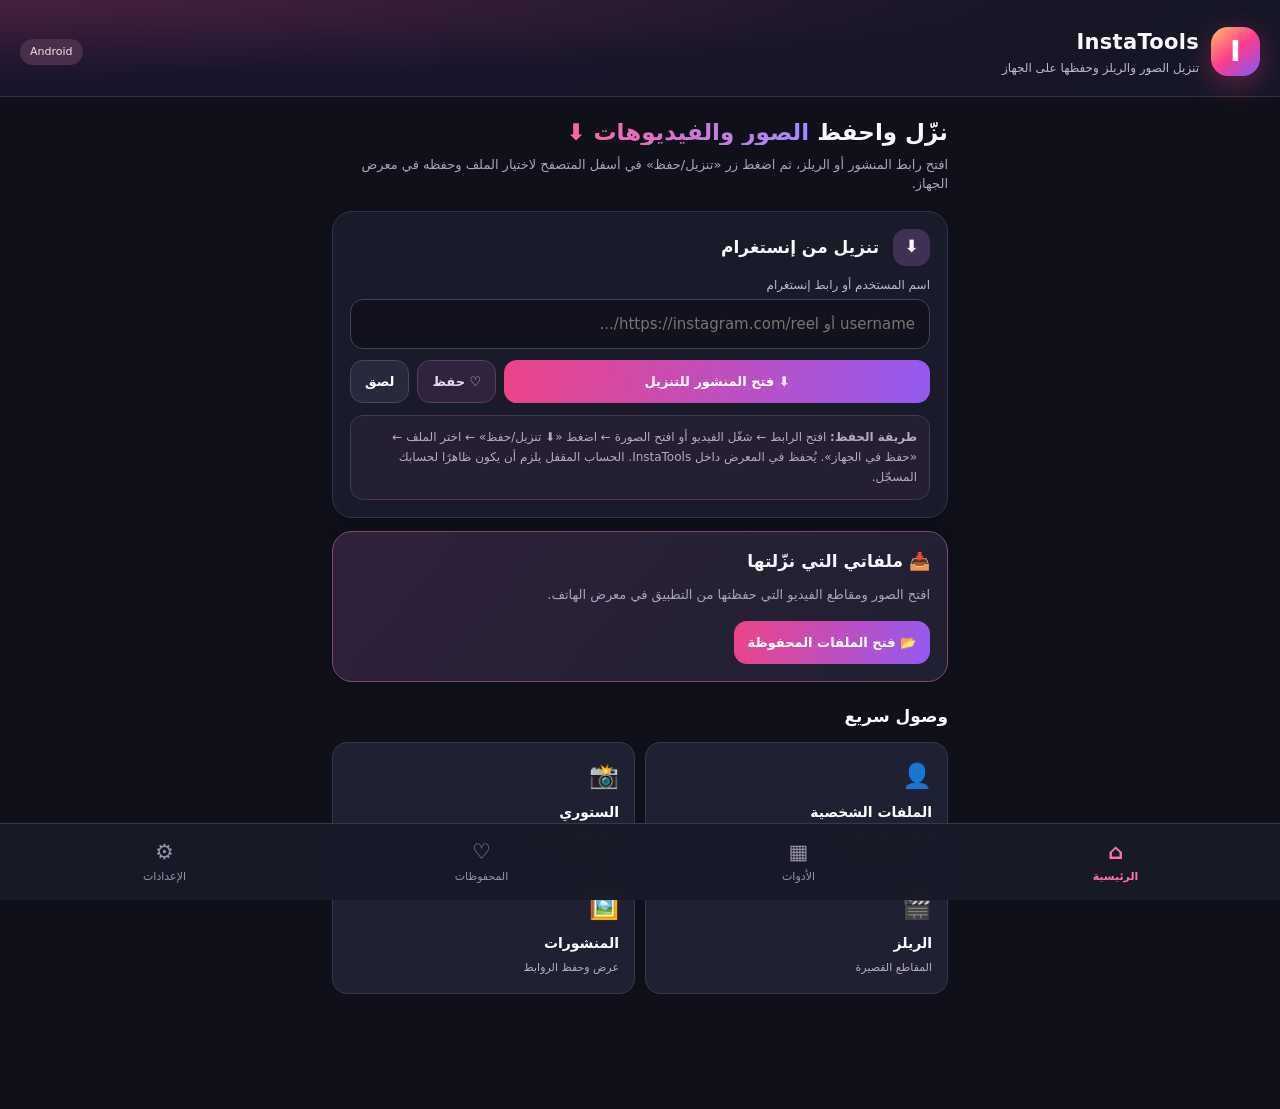
<file: app/src/main/assets/index.html>
<!doctype html>
<html lang="ar" dir="rtl"><head><meta charset="UTF-8"><meta name="viewport" content="width=device-width,initial-scale=1,viewport-fit=cover">
<meta name="theme-color" content="#0f101a"><title>InstaTools — تنزيل الصور والريلز</title>
<style>
:root{color-scheme:dark;--bg:#0f101a;--surface:#191a2a;--surface2:#22233a;--edge:#32334a;--pink:#ff4d8d;--purple:#9058ff;--text:#faf7ff;--muted:#a7a4bb}
*{box-sizing:border-box}body{margin:0;background:var(--bg);color:var(--text);font-family:system-ui,-apple-system,'Segoe UI',Tahoma,sans-serif;line-height:1.5}button,input,textarea{font:inherit}button{cursor:pointer}header{padding:27px 20px 19px;background:radial-gradient(ellipse at top left,#47203f 0%,transparent 57%),linear-gradient(140deg,#19152c,#151626);border-bottom:1px solid #383048}
.top{display:flex;align-items:center;gap:12px}.logo{width:49px;height:49px;border-radius:17px;background:linear-gradient(140deg,#ffbe6b,#fc3c8c,#7c59ff);display:grid;place-items:center;font-size:29px;font-weight:900;color:white;box-shadow:0 8px 30px #fa438255}.brand{font-size:21px;font-weight:850;letter-spacing:.3px}.sub{color:#bfb9cc;font-size:12px}.tag{font-size:11px;margin-right:auto;padding:5px 10px;background:#49304a;color:#ffdce8;border-radius:50px}
main{max-width:650px;margin:auto;padding:19px 17px 115px}.intro{font-size:23px;line-height:1.35;margin:1px 0 7px;font-weight:800}.highlight{background:linear-gradient(90deg,#ff649f,#a18bff);background-clip:text;color:transparent}
.muted{color:var(--muted);font-size:13px;margin:5px 0 17px}.card{background:var(--surface);border:1px solid var(--edge);border-radius:20px;padding:17px;margin:13px 0;box-shadow:0 8px 25px #03020822}
.card h2{font-size:17px;margin:0 0 10px}.icon{display:inline-flex;width:37px;height:37px;align-items:center;justify-content:center;border-radius:13px;background:#403054;margin-left:8px}
input,textarea{width:100%;background:#11121d;color:white;border:1px solid #414158;outline:0;border-radius:13px;padding:13px 14px;font-size:15px;direction:auto}
textarea{min-height:115px;resize:vertical}input:focus,textarea:focus{border-color:#a66eff}
.actions{display:flex;gap:8px;flex-wrap:wrap;margin-top:11px}.btn{min-height:43px;border:1px solid #4c455b;background:#29293d;color:white;padding:10px 14px;border-radius:13px;font-weight:650;font-size:13px}
.btn.primary{border:0;background:linear-gradient(105deg,#ed4386,#935af2);color:white}.btn.secondary{background:#30233d;color:#e9d8fa;border-color:#553e65}.btn.flex{flex:1}.btn:active{transform:scale(.98)}
.options{display:grid;grid-template-columns:repeat(2,minmax(0,1fr));gap:10px;margin-top:12px}.tool{border:1px solid #39354d;background:#1f2031;border-radius:15px;text-align:right;padding:15px;min-height:90px;color:white}.tool b{display:block;margin-top:8px;font-size:14px}.tool small{font-size:11px;color:#b9adc6}.tool .emoji{font-size:24px}
small{color:var(--muted)}.pill{border:1px solid #463b5a;border-radius:20px;font-size:11px;padding:3px 9px;color:#d8bfe7;display:inline-block}
.tabs{position:fixed;bottom:0;left:0;right:0;display:flex;background:#191a29f8;border-top:1px solid #38364b;padding:8px 6px max(10px,env(safe-area-inset-bottom));z-index:5;backdrop-filter:blur(15px)}
.tab{border:0;background:transparent;color:#9893aa;flex:1;padding:5px 1px;font-size:11px}.tab span{font-size:21px;display:block}.tab.active{color:#ff72a5;font-weight:700}
.section{display:none}.section.active{display:block}.empty{border:1px dashed #45415c;border-radius:17px;padding:35px 15px;text-align:center;color:#a7a0b4;margin-top:14px}.entry{display:flex;align-items:center;gap:8px;padding:11px 0;border-bottom:1px solid #393449}.entry .content{min-width:0;flex:1}.entry .content b,.entry .content small{display:block;overflow:hidden;text-overflow:ellipsis;white-space:nowrap}.entry .content small{direction:ltr;text-align:right}
.notice{font-size:12px;color:#b6a9c4;line-height:1.65;background:#241f32;border:1px solid #473551;border-radius:13px;padding:12px;margin-top:12px}
.toast{position:fixed;bottom:86px;left:20px;right:20px;margin:auto;max-width:440px;background:#3e2d50;color:white;padding:11px 17px;text-align:center;border-radius:13px;border:1px solid #aa71d5;display:none;z-index:10;box-shadow:0 10px 30px #0009}
.divider{height:1px;background:#333146;margin:14px 0}
label{font-size:12px;color:#c1b6d2;display:block;margin-bottom:5px}
</style></head><body>
<header><div class="top"><div class="logo">I</div><div><div class="brand">InstaTools</div><div class="sub">تنزيل الصور والريلز وحفظها على الجهاز</div></div><span class="tag">Android</span></div></header>
<main>
<section id="home" class="section active"><div class="intro">نزّل واحفظ <span class="highlight">الصور والفيديوهات ⬇️</span></div><p class="muted">افتح رابط المنشور أو الريلز، ثم اضغط زر «تنزيل/حفظ» في أسفل المتصفح لاختيار الملف وحفظه في معرض الجهاز.</p>
<div class="card"><h2><span class="icon">⬇️</span> تنزيل من إنستغرام</h2><label for="link">اسم المستخدم أو رابط إنستغرام</label><input id="link" spellcheck="false" placeholder="username أو https://instagram.com/reel/..."><div class="actions"><button class="btn primary flex" onclick="openInput()">⬇ فتح المنشور للتنزيل</button><button class="btn secondary" onclick="bookmarkInput()">♡ حفظ</button><button class="btn" onclick="pasteTo('link')">لصق</button></div>
<div class="notice"><b>طريقة الحفظ:</b> افتح الرابط ← شغّل الفيديو أو افتح الصورة ← اضغط «⬇ تنزيل/حفظ» ← اختر الملف ← «حفظ في الجهاز». يُحفظ في المعرض داخل InstaTools. الحساب المقفل يلزم أن يكون ظاهرًا لحسابك المسجّل.</div></div>
<div class="card" style="border-color:#85486c;background:linear-gradient(130deg,#30213a,#1f2031)">
<h2>📥 ملفاتي التي نزّلتها</h2>
<p class="muted">افتح الصور ومقاطع الفيديو التي حفظتها من التطبيق في معرض الهاتف.</p>
<button class="btn primary" onclick="downloads()">📂 فتح الملفات المحفوظة</button>
</div>
<h2 style="font-size:17px;margin:22px 0 7px">وصول سريع</h2>
<div class="options"><button class="tool" onclick="navigate('https://www.instagram.com/')"><span class="emoji">👤</span><b>الملفات الشخصية</b><small>استعرض الحسابات</small></button>
<button class="tool" onclick="chooseType('stories')"><span class="emoji">📸</span><b>الستوري</b><small>روابط القصص</small></button>
<button class="tool" onclick="chooseType('reels')"><span class="emoji">🎬</span><b>الريلز</b><small>المقاطع القصيرة</small></button>
<button class="tool" onclick="chooseType('posts')"><span class="emoji">🖼️</span><b>المنشورات</b><small>عرض وحفظ الروابط</small></button></div></section>
<section id="tools" class="section"><h1 class="intro">صندوق الأدوات 🧰</h1><p class="muted">حفظ الملفات الأصلية في معرض أندرويد، ونسخ التعليقات.</p><div class="card"><h2>🎬 تنزيل صور وفيديوهات إنستغرام</h2><p class="muted">من الصفحة الرئيسية افتح رابط المنشور أو الريلز. سيظهر أسفل المتصفح زر «⬇ تنزيل/حفظ» لاكتشاف الملفات الموجودة بالصفحة ثم اختيار الصورة أو الفيديو المطلوب.</p><button class="btn primary" onclick="show('home')">اذهب لإدخال رابط التنزيل</button><button class="btn secondary" onclick="downloads()" style="margin-right:8px">عرض تنزيلاتي</button></div>
<div class="card"><h2><span class="icon">⬇️</span> تنزيل صورة أو فيديو</h2><p class="muted">ألصق رابط ملف مباشر ينتهي مثلًا بـ mp4 أو jpg، وليس رابط صفحة منشور.</p><input id="mediaUrl" placeholder="https://example.com/video.mp4" spellcheck="false">
<div class="actions"><button class="btn primary flex" onclick="downloadMedia()">تنزيل الملف</button><button class="btn" onclick="pasteTo('mediaUrl')">لصق الرابط</button></div><div class="notice">للتنزيل من منشورات إنستغرام استخدم زر «استخراج وتنزيل» داخل المتصفح. هذا الحقل مخصص لرابط ملف صورة أو فيديو مباشر.</div></div>
<div class="card"><h2><span class="icon">💬</span> نسخ التعليقات</h2><p class="muted">داخل متصفح إنستغرام اضغط «نسخ التعليقات» لاستخراج التعليقات الظاهرة عندما تسمح الصفحة بذلك. أو الصق النص هنا.</p>
<textarea id="comments" placeholder="الصق أي تعليق هنا لنسخه أو تعديله..."></textarea><div class="actions"><button class="btn primary flex" onclick="copyComments()">نسخ التعليقات</button><button class="btn" onclick="pasteTo('comments')">لصق</button><button class="btn secondary" onclick="saveNote()">حفظ ملاحظة</button></div></div>
<div class="card"><h2><span class="icon">📁</span> استعراض صور ومقاطع الجهاز</h2><p class="muted">افتح ملفاتك المحلية للمراجعة قبل المشاركة.</p><input id="localFiles" type="file" accept="image/*,video/*" multiple><div id="fileInfo" class="muted"></div></div></section>
<section id="saved" class="section"><h1 class="intro">المحفوظات ♡</h1><p class="muted">روابطك وملاحظاتك محفوظة محليًا. الصور والفيديوهات المنزّلة تُحفظ في المعرض.</p><div class="card"><h2>📥 الصور والفيديوهات المحفوظة</h2><button class="btn primary" onclick="downloads()">افتح التنزيلات المحفوظة</button></div><div class="card"><label>بحث في المحفوظات</label><input id="filter" placeholder="ابحث عن اسم أو رابط..." oninput="renderSaved()"><div id="savedList"></div><div class="actions"><button class="btn secondary" onclick="exportSaved()">مشاركة قائمة الروابط</button><button class="btn" onclick="clearSaved()">حذف الكل</button></div></div></section>
<section id="settings" class="section"><h1 class="intro">الإعدادات ⚙️</h1><div class="card"><h2>InstaTools 1.0</h2><p class="muted">نسخة أندرويد 2.0 — تنزيل حقيقي عبر روابط ملفات الصور والفيديو التي يكتشفها المتصفح. يحفظ الملفات في صور أو أفلام InstaTools.</p><div class="divider"></div><button class="btn primary" onclick="navigate('https://www.instagram.com/')">فتح إنستغرام</button><div class="notice">قد تفشل بعض الملفات بسبب حماية إنستغرام أو لأنها تُعرض بصيغة blob بدون رابط تنزيل مباشر. التطبيق يوضح عند نجاح الحفظ أو فشله. المحتوى الخاص يظهر وفق صلاحية الحساب المسجّل.</div></div></section>
</main><nav class="tabs"><button id="t-home" class="tab active" onclick="show('home')"><span>⌂</span>الرئيسية</button><button id="t-tools" class="tab" onclick="show('tools')"><span>▦</span>الأدوات</button><button id="t-saved" class="tab" onclick="show('saved')"><span>♡</span>المحفوظات</button><button id="t-settings" class="tab" onclick="show('settings')"><span>⚙</span>الإعدادات</button></nav><div id="toast" class="toast"></div>
<script>
const KEY='instatools.saved.v1';
const el=id=>document.getElementById(id);
let saved=[];try{saved=JSON.parse(localStorage.getItem(KEY)||'[]');if(!Array.isArray(saved))saved=[];}catch(e){saved=[];}
function show(id){document.querySelectorAll('.section').forEach(e=>e.classList.toggle('active',e.id===id));document.querySelectorAll('.tab').forEach(e=>e.classList.toggle('active',e.id==='t-'+id));if(id==='saved')renderSaved();scrollTo(0,0);}
function notify(s){let t=el('toast');t.textContent=s;t.style.display='block';setTimeout(()=>t.style.display='none',2500);}
function normalize(s){s=(s||'').trim();if(!s)return null;
 if(/^@?[a-zA-Z0-9._]{1,30}$/.test(s))return 'https://www.instagram.com/'+s.replace('@','')+'/';
 try{let u=new URL(s);if(u.protocol!=='https:')return null;if(!['instagram.com','www.instagram.com','m.instagram.com'].includes(u.hostname.toLowerCase()))return null;return u.toString();}catch(e){return null;}
}
function navigate(url){if(window.App)App.openInstagram(url);else window.open(url,'_blank');}
function openInput(){let url=normalize(el('link').value);if(!url)return notify('أدخل اسم حساب أو رابط إنستغرام صحيح');navigate(url);}
function bookmarkInput(){let url=normalize(el('link').value);if(!url)return notify('أدخل اسم حساب أو رابط صحيح');save(url,'إنستغرام');}
function save(url,title){if(saved.some(e=>e.url===url)){notify('الرابط محفوظ مسبقًا');return;}
 saved.unshift({id:Date.now().toString()+Math.random().toString(16).slice(2),url,title,date:new Date().toLocaleDateString('ar-SA')});persist();notify('تمت الإضافة للمحفوظات');}
function persist(){localStorage.setItem(KEY,JSON.stringify(saved));renderSaved();}
function chooseType(type){show('home');el('link').focus();el('link').placeholder=type==='stories'?'رابط ستوري /stories/...':type==='reels'?'رابط ريلز /reel/...':'رابط منشور /p/...';notify('الصق الرابط المطلوب ثم افتحه');}
function copy(s){if(window.App)App.copy(s);else navigator.clipboard.writeText(s).then(()=>notify('تم النسخ'));}
function pasteTo(id){if(window.App){el(id).value=App.clipboard();if(!el(id).value)notify('الحافظة فارغة');}else notify('اللصق غير متاح');}
function downloads(){if(window.App)App.downloads();else notify('افتحها على أندرويد');}
function downloadMedia(){let u=el('mediaUrl').value.trim();if(!/^https:\/\/.+\.(jpg|jpeg|png|webp|mp4|mov|m4v|gif|heic)(\?.*)?$/i.test(u))return notify('مطلوب رابط ملف مباشر .mp4 أو .jpg');if(window.App)App.downloadDirect(u);}
function copyComments(){let s=el('comments').value.trim();if(!s)return notify('اكتب أو الصق التعليقات أولًا');copy(s);}
function saveNote(){let s=el('comments').value.trim();if(!s)return notify('اكتب النص أولًا');save('note:'+s,'ملاحظة');}
function renderSaved(){const list=el('savedList'),q=(el('filter').value||'').toLowerCase();list.innerHTML='';let items=saved.filter(x=>(x.url+' '+x.title).toLowerCase().includes(q));if(!items.length){list.innerHTML='<div class="empty">ما عندك عناصر محفوظة إلى الآن ♡</div>';return;}
 items.forEach(it=>{const d=document.createElement('div');d.className='entry';const content=document.createElement('div');content.className='content';const title=document.createElement('b');title.textContent=it.title;const small=document.createElement('small');small.textContent=it.url;content.append(title,small);d.appendChild(content);
 const b=document.createElement('button');b.className='btn';b.textContent='فتح';b.onclick=()=>it.url.startsWith('https://')?navigate(it.url):copy(it.url.slice(5));
 const c=document.createElement('button');c.className='btn';c.textContent='⧉';c.onclick=()=>copy(it.url);
 const del=document.createElement('button');del.className='btn';del.textContent='✕';del.onclick=()=>{saved=saved.filter(x=>x.id!==it.id);persist();};d.append(b,c,del);list.appendChild(d);});}
function clearSaved(){if(confirm('هل تريد حذف جميع المحفوظات من هذا الجهاز؟')){saved=[];persist();}}
function exportSaved(){let s=saved.map(x=>x.title+'\n'+x.url).join('\n\n');if(window.App)App.share(s||'لا توجد روابط محفوظة');}
function receiveShared(s){el('link').value=s;show('home');notify('تم استقبال الرابط');}
el('localFiles').onchange=e=>{let a=[...e.target.files];el('fileInfo').textContent=a.map(f=>f.name+' ('+Math.round(f.size/1024)+' KB)').join(' • ');};
renderSaved();
</script></body></html>
</file>
